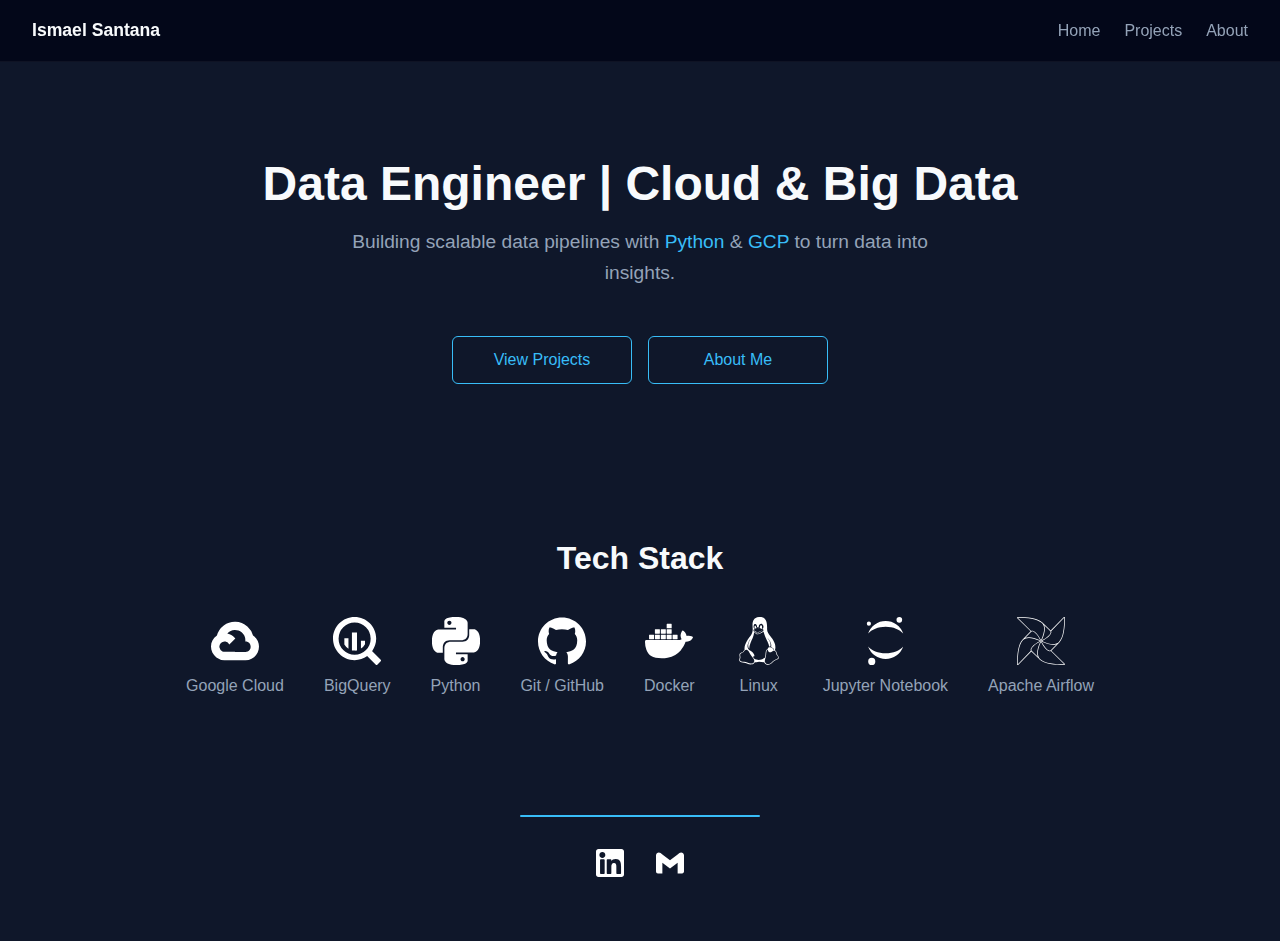
<file: index.html>
<!DOCTYPE html>
<html lang="en">
<head>
    <meta charset="UTF-8" />
    <meta name="viewport" content="width=device-width, initial-scale=1.0" />
    <title>Ismael Santana | Data Engineer</title>

    <!-- CSS -->
    <link rel="stylesheet" href="css/main.css" />
    <link rel="stylesheet" href="css/home.css" />
</head>
<body>

    <!-- Navbar -->
    <nav class="navbar">
        <div class="nav-container">
            <span class="logo">Ismael Santana</span>
            <ul class="nav-links">
                <li><a href="index.html">Home</a></li>
                <li><a href="projects.html">Projects</a></li>
                <li><a href="about.html">About</a></li>
            </ul>
        </div>
    </nav>

    <!-- Hero -->
    <section class="hero">
        <h1>Data Engineer | Cloud & Big Data</h1>
        <p>
            Building scalable data pipelines with
            <span>Python</span> & <span>GCP</span> to turn data into insights.
        </p>

        <div class="hero-buttons">
            <a href="projects.html" class="btn primary">View Projects</a>
            <a href="about.html" class="btn secondary">About Me</a>
        </div>
    </section>

    <!-- Tech Stack -->
    <section class="tech-stack">
        <h2>Tech Stack</h2>

        <div class="stack-grid">
            <div class="stack-item">
                <img src="assets/icons/googlecloud.svg" alt="Google Cloud" />
                <span>Google Cloud</span>
            </div>

            <div class="stack-item">
                <img src="assets/icons/googlebigquery.svg" alt="BigQuery" />
                <span>BigQuery</span>
            </div>

            <div class="stack-item">
                <img src="assets/icons/python.svg" alt="Python" />
                <span>Python</span>
            </div>

            <div class="stack-item">
                <img src="assets/icons/github.svg" alt="GitHub" />
                <span>Git / GitHub</span>
            </div>

            <div class="stack-item">
                <img src="assets/icons/docker.svg" alt="Docker" />
                <span>Docker</span>
            </div>

            <div class="stack-item">
                <img src="assets/icons/linux.svg" alt="Linux" />
                <span>Linux</span>
            </div>

            <div class="stack-item">
                <img src="assets/icons/jupyter.svg" alt="Jupyter Notebook" />
                <span>Jupyter Notebook</span>
            </div>

            <div class="stack-item">
                <img src="assets/icons/apacheairflow.svg" alt="Apache Airflow" />
                <span>Apache Airflow</span>
            </div>
        </div>
    </section>

    <!-- Contact -->
    <section class="contact-strip">
        <div class="divider"></div>

        <div class="social-icons">
            <a href="https://www.linkedin.com/in/ismael-santana-9a898a16a" target="_blank">
                <img src="assets/icons/linkedin.svg" alt="LinkedIn" />
            </a>

            <a href="mailto:ismaelsantparra@gmail.com">
                <img src="assets/icons/gmail.svg" alt="Email" />
            </a>
        </div>
    </section>

</body>
</html>
</file>
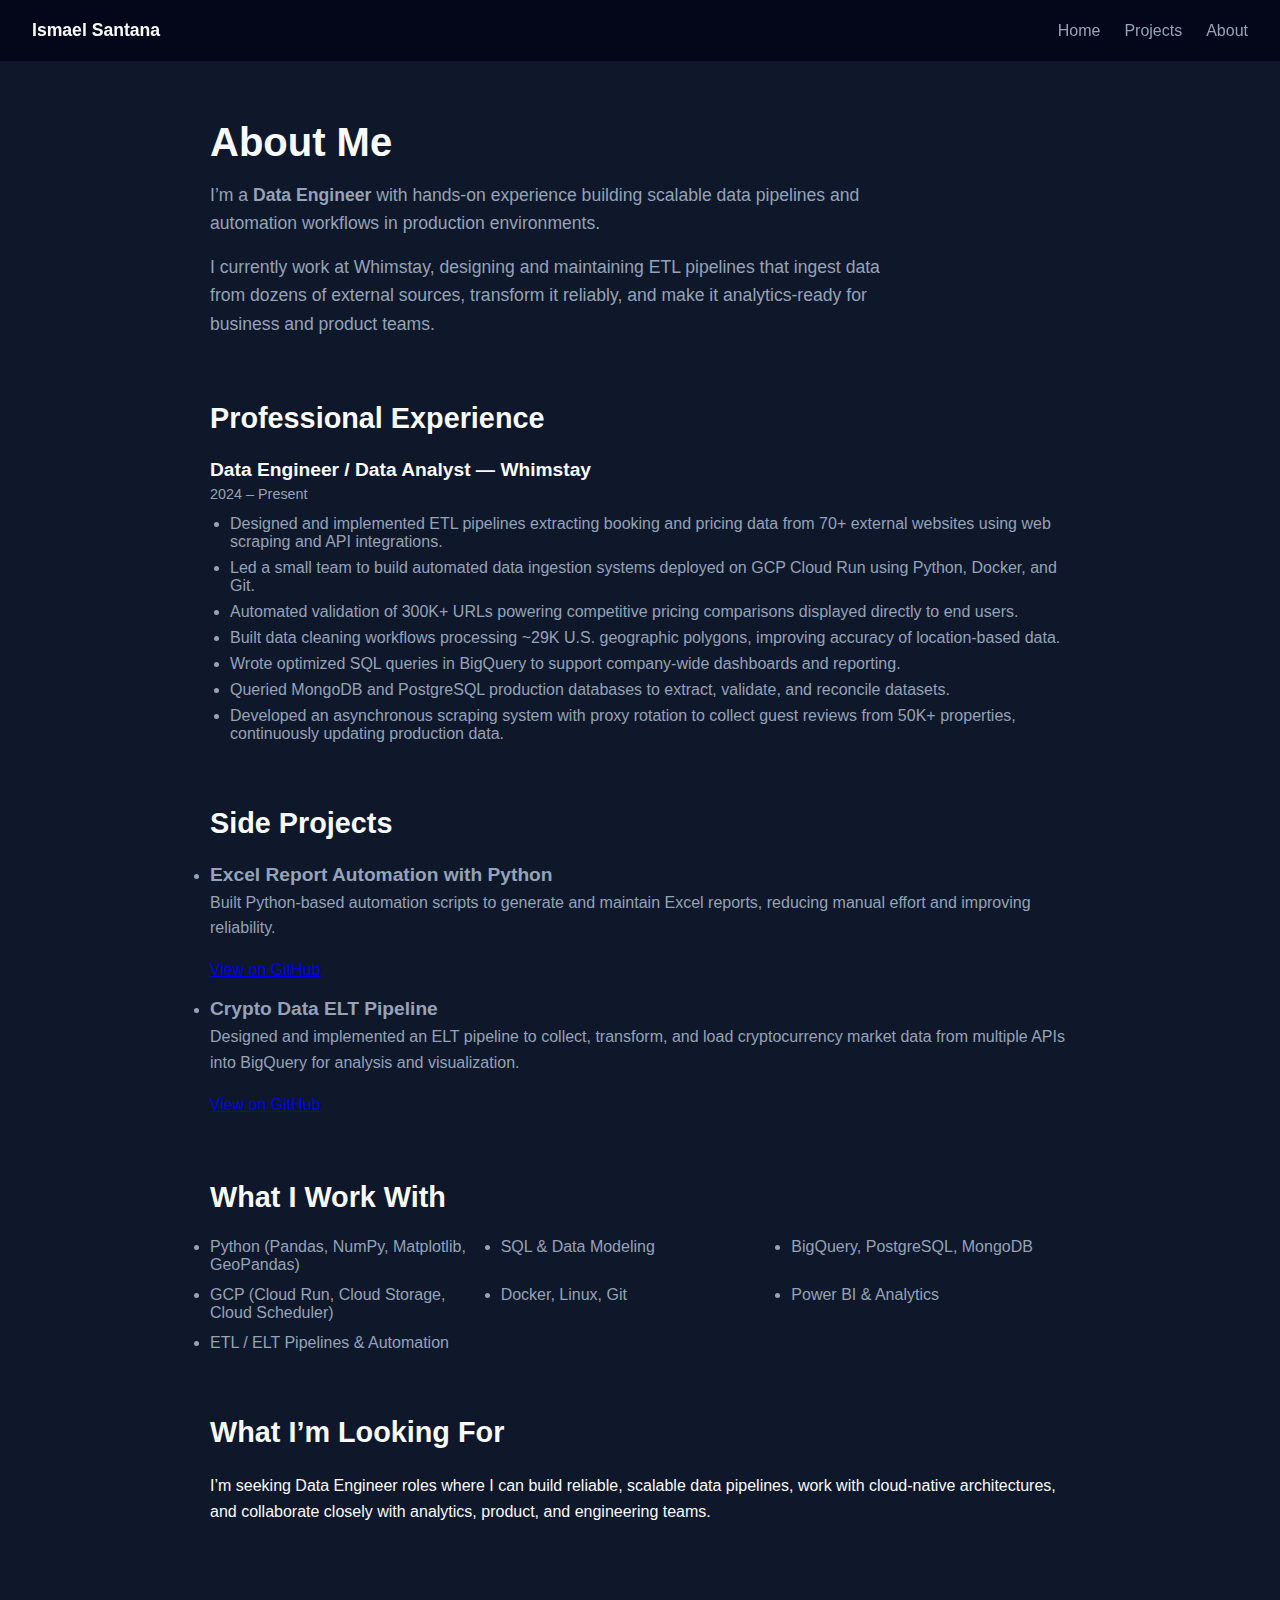
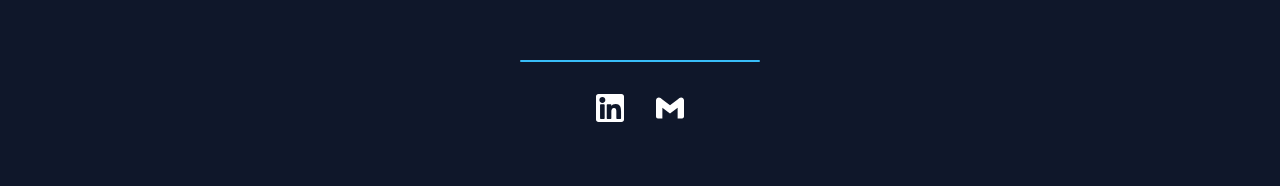
<file: about.html>
<!DOCTYPE html>
<html lang="en">
<head>
    <meta charset="UTF-8">
    <meta name="viewport" content="width=device-width, initial-scale=1.0" />
    <title>Projects - Ismael Santana</title>
    <link rel="stylesheet" href="css/main.css">
    <link rel="stylesheet" href="css/about.css">
</head>
<body>

    <!-- Navbar -->
    <nav class="navbar">
        <div class="nav-container">
            <span class="logo">Ismael Santana</span>
            <ul class="nav-links">
                <li><a href="index.html">Home</a></li>
                <li><a href="projects.html">Projects</a></li>
                <li><a href="about.html">About</a></li>
            </ul>
        </div>
    </nav>

    <!-- About Section -->
    <section class="about">
        <div class="about-container">

            <!-- Intro -->
            <div class="about-intro">
                <h1>About Me</h1>
                <p>
                    I’m a <strong>Data Engineer</strong> with hands-on experience building scalable data pipelines
                    and automation workflows in production environments.
                </p>
                <p>
                    I currently work at Whimstay, designing and maintaining ETL pipelines that ingest data from
                    dozens of external sources, transform it reliably, and make it analytics-ready for business
                    and product teams.
                </p>
            </div>

            <!-- Experience -->
            <div class="about-section">
                <h2>Professional Experience</h2>

                <div class="experience-item">
                    <h3>Data Engineer / Data Analyst — Whimstay</h3>
                    <span class="date">2024 – Present</span>

                    <ul>
                        <li>
                            Designed and implemented ETL pipelines extracting booking and pricing data from
                            70+ external websites using web scraping and API integrations.
                        </li>
                        <li>
                            Led a small team to build automated data ingestion systems deployed on
                            GCP Cloud Run using Python, Docker, and Git.
                        </li>
                        <li>
                            Automated validation of 300K+ URLs powering competitive pricing comparisons
                            displayed directly to end users.
                        </li>
                        <li>
                            Built data cleaning workflows processing ~29K U.S. geographic polygons,
                            improving accuracy of location-based data.
                        </li>
                        <li>
                            Wrote optimized SQL queries in BigQuery to support company-wide dashboards
                            and reporting.
                        </li>
                        <li>
                            Queried MongoDB and PostgreSQL production databases to extract, validate,
                            and reconcile datasets.
                        </li>
                        <li>
                            Developed an asynchronous scraping system with proxy rotation to collect
                            guest reviews from 50K+ properties, continuously updating production data.
                        </li>
                    </ul>
                </div>
            </div>

            <!-- Side Projects -->
            <div class="about-section">
                <h2>Side Projects</h2>

                <div class="experience-item">
                    <div>
                        <li>
                            <h3>Excel Report Automation with Python</h3>
                        <p>
                            Built Python-based automation scripts to generate and maintain Excel reports,
                            reducing manual effort and improving reliability.
                        </p>
                        <p>
                            <a href="https://github.com/iSantPy/Excel_Automation"
                            target="_blank"
                            class="btn secondary">
                                View on GitHub
                            </a>
                        </p>
                        </li>
                    </div>
                </div>

                <div class="experience-item">
                    <li>
                        <h3>Crypto Data ELT Pipeline</h3>
                        <p>
                        Designed and implemented an ELT pipeline to collect, transform, and load cryptocurrency
                        market data from multiple APIs into BigQuery for analysis and visualization.
                    </p>
                    <p>
                        <a href="https://github.com/iSantPy/crypto-data-pipeline"
                        target="_blank"
                        class="btn secondary">
                            View on GitHub
                        </a>
                    </p>
                    </li>
                </div>

            </div>

            <!-- Skills -->
            <div class="about-section">
                <h2>What I Work With</h2>

                <ul class="skills-list">
                    <li>Python (Pandas, NumPy, Matplotlib, GeoPandas)</li>
                    <li>SQL & Data Modeling</li>
                    <li>BigQuery, PostgreSQL, MongoDB</li>
                    <li>GCP (Cloud Run, Cloud Storage, Cloud Scheduler)</li>
                    <li>Docker, Linux, Git</li>
                    <li>Power BI & Analytics</li>
                    <li>ETL / ELT Pipelines & Automation</li>
                </ul>
            </div>

            <!-- What I'm Looking For -->
            <div class="about-section">
                <h2>What I’m Looking For</h2>
                <p>
                    I’m seeking Data Engineer roles where I can build reliable, scalable data pipelines,
                    work with cloud-native architectures, and collaborate closely with analytics,
                    product, and engineering teams.
                </p>
            </div>

        </div>
    </section>

    <section class="contact-strip">
            <div class="divider"></div>

            <div class="social-icons">
                <a href="https://www.linkedin.com/in/ismael-santana-9a898a16a"
                target="_blank">
                    <img src="assets/icons/linkedin.svg" alt="LinkedIn" />
                </a>

                <a href="mailto:ismaelsantparra@gmail.com">
                    <img src="assets/icons/gmail.svg" alt="Email" />
                </a>
            </div>
        </section>

</body>
</file>
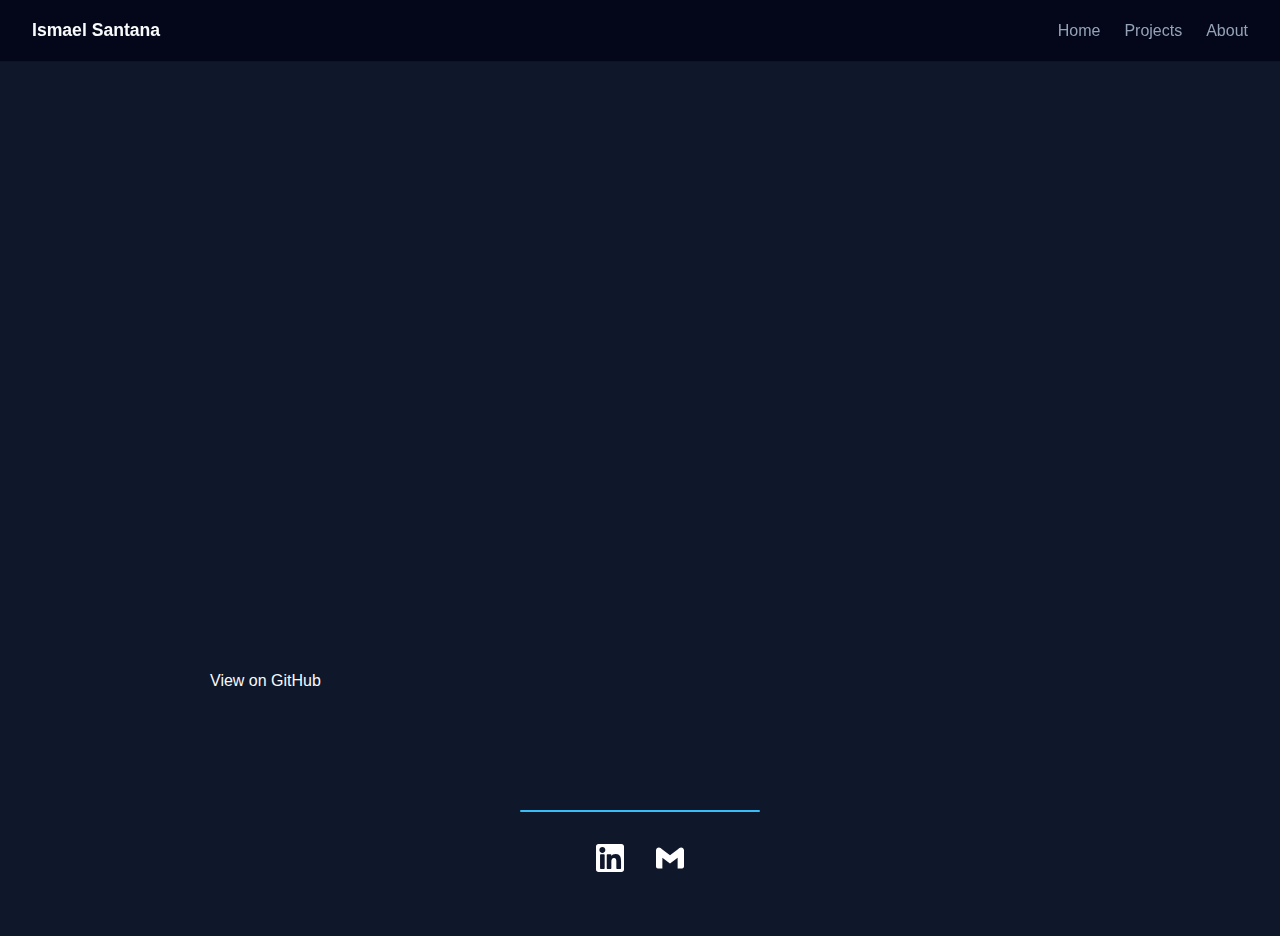
<file: project.html>
<!DOCTYPE html>
<html lang="en">
<head>
    <meta charset="UTF-8">
    <meta name="viewport" content="width=device-width, initial-scale=1.0" />
    <title>Project</title>
    <link rel="stylesheet" href="css/main.css">
    <link rel="stylesheet" href="css/project-detail.css">
</head>
<body>

<nav class="navbar">
    <div class="nav-container">
        <span class="logo">Ismael Santana</span>
        <ul class="nav-links">
            <li><a href="index.html">Home</a></li>
            <li><a href="projects.html">Projects</a></li>
            <li><a href="about.html">About</a></li>
        </ul>
    </div>
</nav>

<section class="project-detail">
    <div class="project-container">

        <h1 id="project-title"></h1>

        <!-- Video -->
        <div class="project-video">
            <iframe
                id="project-video"
                frameborder="0"
                allowfullscreen>
            </iframe>
        </div>

        <!-- Description -->
        <p id="project-description"></p>

        <!-- Links -->
        <div class="project-links">
            <a id="github-link" target="_blank" class="btn secondary">
                View on GitHub
            </a>
        </div>

    </div>
</section>

<section class="contact-strip">
            <div class="divider"></div>

            <div class="social-icons">
                <a href="https://www.linkedin.com/in/ismael-santana-9a898a16a"
                target="_blank">
                    <img src="assets/icons/linkedin.svg" alt="LinkedIn" />
                </a>

                <a href="mailto:ismaelsantparra@gmail.com">
                    <img src="assets/icons/gmail.svg" alt="Email" />
                </a>
            </div>
        </section>

<script src="js/project-detail.js"></script>
</body>
</html>
</file>
<file: css/home.css>
.hero {
    min-height: 60vh;
    display: flex;
    flex-direction: column;
    justify-content: center;
    align-items: center;
    text-align: center;
    padding: 0 20px;
}

.hero h1 {
    font-size: 3rem;
    margin-bottom: 16px;
}

.hero p {
    font-size: 1.2rem;
    color: var(--text-secondary);
    max-width: 600px;
}

.hero span {
    color: var(--accent);
}

.hero-buttons {
    margin-top: 32px;
    display: flex;
    gap: 16px;
}

.btn {
    width: 180px;          
    height: 48px;
    display: inline-flex;
    align-items: center;
    justify-content: center;
    padding: 0;         
    border-radius: 6px;
    text-decoration: none;
    font-weight: 500;
    transition: transform 0.3s cubic-bezier(0.25, 1.5, 0.5, 1),
                background-color 0.2s ease,
                color 0.2s ease;
}

.btn.primary {
    border: 1px solid var(--accent);
    color: var(--accent);
    background-color: transparent;
}

.btn.primary:hover {
    background-color: var(--accent);
    color: #020617;
    transform: translateY(-2px); 
}

.btn.secondary {
    border: 1px solid var(--accent);
    color: var(--accent);
    background-color: transparent;
}

.btn.secondary:hover {
    background-color: var(--accent);
    color: #020617;
    transform: translateY(-2px);
}

.tech-stack {
    padding-top: -12px;   /* 👈 más cerca del hero */
    padding-bottom: 80px;
    padding-left: 20px;
    padding-right: 20px;
    text-align: center;
}

.tech-stack h2 {
    font-size: 2rem;
    margin-bottom: 40px;
}

.stack-grid {
    display: flex;
    flex-wrap: wrap;
    justify-content: center;
    gap: 40px;
    max-width: 1000px;
    margin: 0 auto;
}

.stack-item {
    display: flex;
    flex-direction: column;
    align-items: center;
    gap: 12px;
    color: var(--text-secondary);
    transition: transform 0.2s ease, color 0.2s ease;
}

.stack-item img {
    width: 48px;
    height: 48px;
    filter: brightness(0) invert(1);
}

.stack-item:hover {
    transform: translateY(-2px);
    color: var(--text-main);
}

@media (max-width: 768px) {

    .hero {
        min-height: auto;
        padding-top: 140px;
        padding-bottom: 60px;
    }

    .hero h1 {
        font-size: 2.2rem;
    }

    .hero p {
        font-size: 1.05rem;
    }

    /* Tech stack */
    .stack-grid {
        gap: 24px;
    }

    .stack-item img {
        width: 40px;
        height: 40px;
    }
}
</file>
<file: css/about.css>
.about {
    padding-top: 120px;
    padding-bottom: 80px;
}

.about-container {
    max-width: 900px;
    margin: 0 auto;
    padding: 0 20px;
}

.about-intro h1 {
    font-size: 2.5rem;
    margin-bottom: 16px;
}

.about-intro p {
    font-size: 1.1rem;
    color: var(--text-secondary);
    max-width: 700px;
}

.about-section {
    margin-top: 64px;
}

.about-section h2 {
    font-size: 1.8rem;
    margin-bottom: 24px;
}

.experience-item h3 {
    font-size: 1.2rem;
    margin-bottom: 4px;
}

.experience-item .date {
    font-size: 0.9rem;
    color: var(--text-secondary);
}

.experience-item ul {
    margin-top: 12px;
    padding-left: 20px;
}

.experience-item li {
    margin-bottom: 8px;
    color: var(--text-secondary);
}

.skills-list {
    display: grid;
    grid-template-columns: repeat(auto-fit, minmax(220px, 1fr));
    gap: 12px;
}

.skills-list li {
    color: var(--text-secondary);
}

@media (max-width: 768px) {

    .about-page {
        padding-top: 140px;
        padding-left: 20px;
        padding-right: 20px;
    }

    .about-content {
        font-size: 1rem;
    }
}
</file>
<file: css/project-detail.css>
.project-detail {
    padding-top: 120px;
    padding-bottom: 80px;
}

.project-container {
    max-width: 900px;
    margin: 0 auto;
    padding: 0 20px;
}

.project-video {
    margin: 32px 0;
    aspect-ratio: 16 / 9;
}

.project-video iframe {
    width: 100%;
    height: 100%;
    border-radius: 12px;
}

.project-links {
    margin-top: 32px;
}
</file>
<file: css/main.css>
:root {
    --bg-color: #0f172a;
    --text-main: #f8fafc;
    --text-secondary: #94a3b8;
    --accent: #38bdf8;
}

/* Reset */
* {
    margin: 0;
    padding: 0;
    box-sizing: border-box;
}

/* Full height for layout */
html,
body {
    height: 100%;
}

/* Global layout */
body {
    font-family: "Inter", Arial, sans-serif;
    background-color: var(--bg-color);
    color: var(--text-main);

    display: flex;
    flex-direction: column;
    min-height: 100vh;
}

/* Wrapper for page content */
.page-content {
    flex: 1;
}

/* Navbar */
.navbar {
    position: fixed;
    top: 0;
    left: 0;
    width: 100%;

    background-color: rgba(2, 6, 23, 0.9);
    backdrop-filter: blur(8px);

    z-index: 1000;
    border-bottom: 1px solid rgba(255, 255, 255, 0.05);

    padding: 20px 32px;
}

.nav-container {
    display: flex;
    justify-content: space-between;
    align-items: center;
}

.logo {
    font-weight: 600;
    font-size: 1.1rem;
}

.nav-links {
    list-style: none;
    display: flex;
    gap: 24px;
}

.nav-links a {
    text-decoration: none;
    color: var(--text-secondary);
    transition: color 0.2s;
}

.nav-links a:hover {
    color: var(--text-main);
}

/* Typography */
p {
    margin-bottom: 16px;
    line-height: 1.6;
}

/* =========================
   Tech stack & Contact (BASE FIX)
   ========================= */
.tech-stack,
.contact-strip {
    position: relative;
    z-index: 1;
}

/* Contact section */
.contact-strip {
    margin-top: auto;
    padding: 40px 20px 60px;
    text-align: center;
}

/* Divider line */
.divider {
    width: 240px;
    height: 2px;
    background-color: var(--accent);
    margin: 0 auto 32px;
    border-radius: 2px;
}

/* Social icons */
.social-icons {
    display: flex;
    justify-content: center;
    gap: 32px;
}

.social-icons img {
    width: 28px;
    height: 28px;
    filter: brightness(0) invert(1);
    transition: transform 0.2s ease, opacity 0.2s ease;
}

.social-icons img:hover {
    transform: translateY(-3px);
    opacity: 0.85;
}

/* =========================
   Tablet fixes (iPad)
   ========================= */
@media (max-width: 1024px) {

    .tech-stack {
        padding-bottom: 32px;
    }

    .contact-strip {
        padding-top: 20px;
    }

    .divider {
        margin-bottom: 24px;
    }
}

/* =========================
   Responsive (Mobile)
   ========================= */
@media (max-width: 768px) {

    /* Navbar */
    .nav-container {
        flex-direction: column;
        gap: 12px;
    }

    .nav-links {
        gap: 16px;
    }

    /* Headings */
    h1 {
        font-size: 2.2rem;
    }

    h2 {
        font-size: 1.8rem;
    }

    /* Paragraphs */
    p {
        font-size: 1rem;
    }

    /* Buttons */
    .hero-buttons {
        flex-direction: column;
    }

    .btn {
        width: 100%;
        max-width: 280px;
    }

    /* Contact */
    .divider {
        width: 180px;
    }

    .social-icons {
        gap: 24px;
    }
}
</file>
